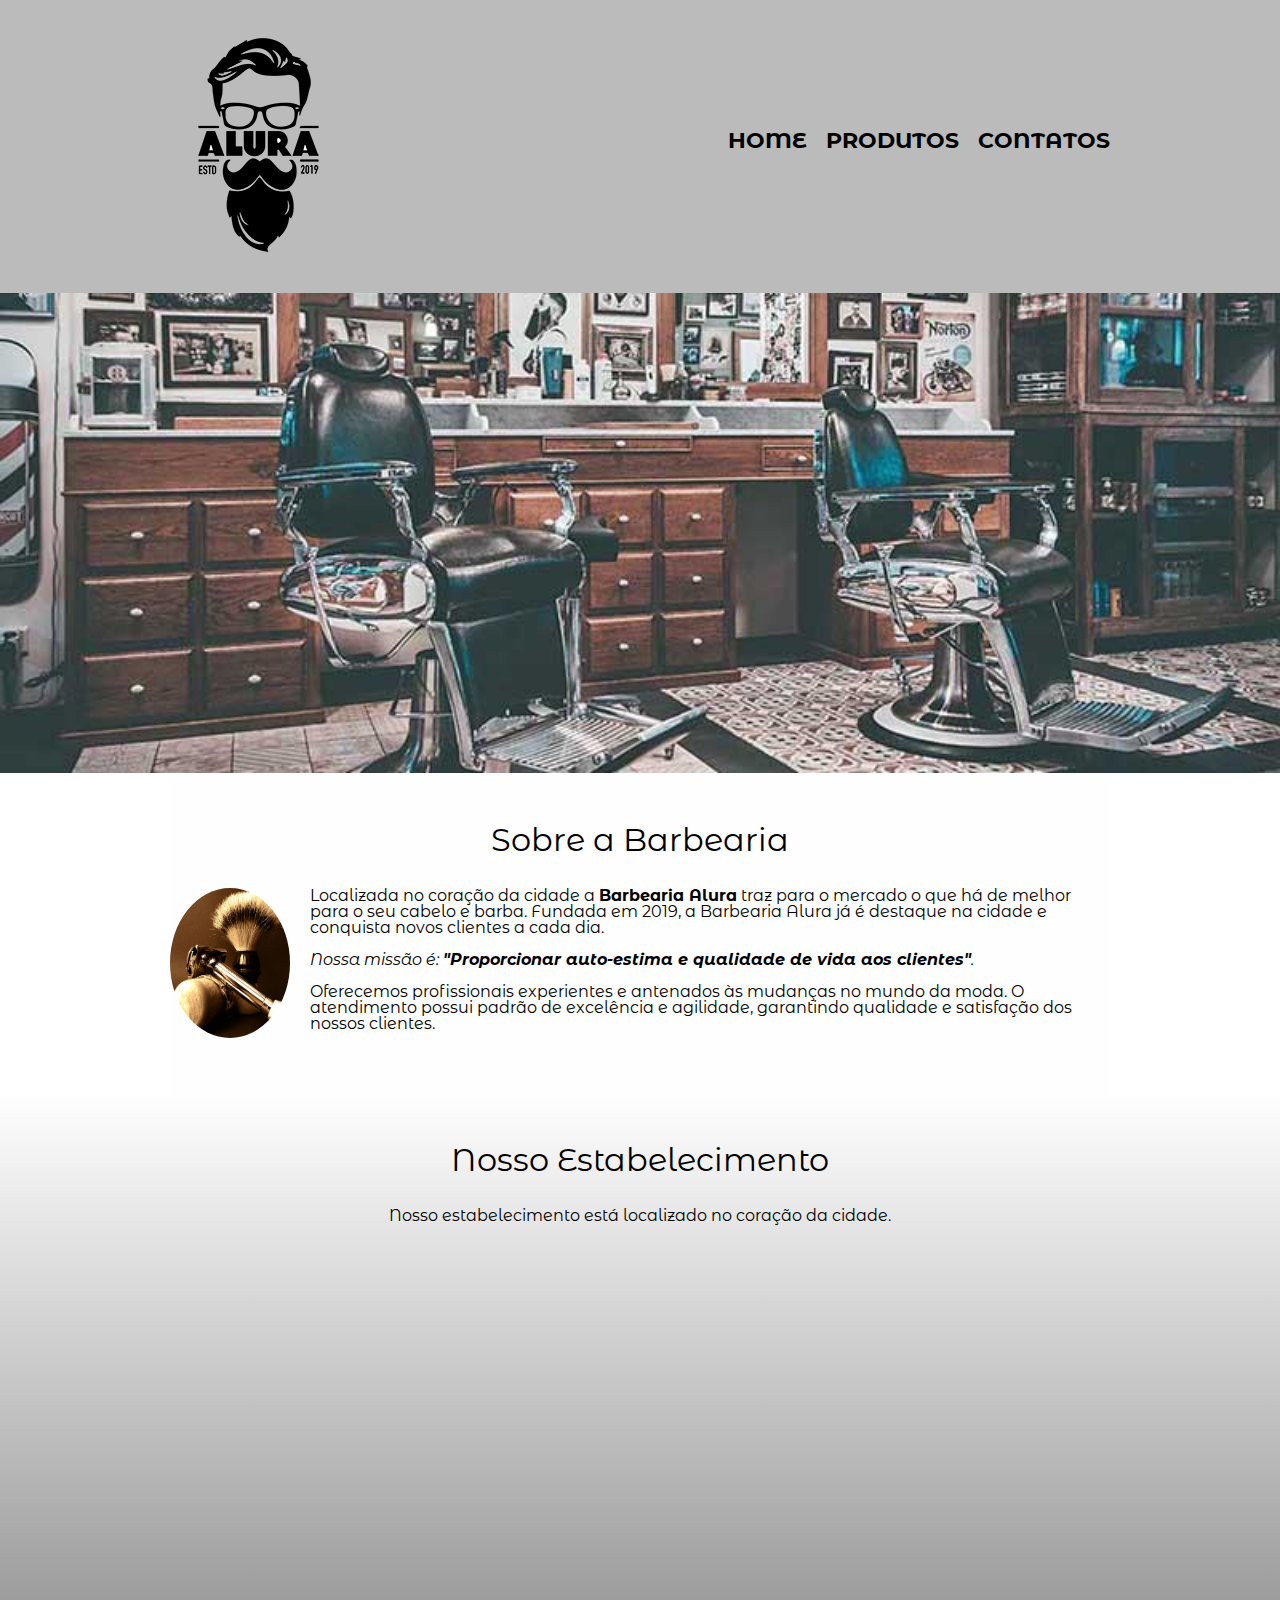
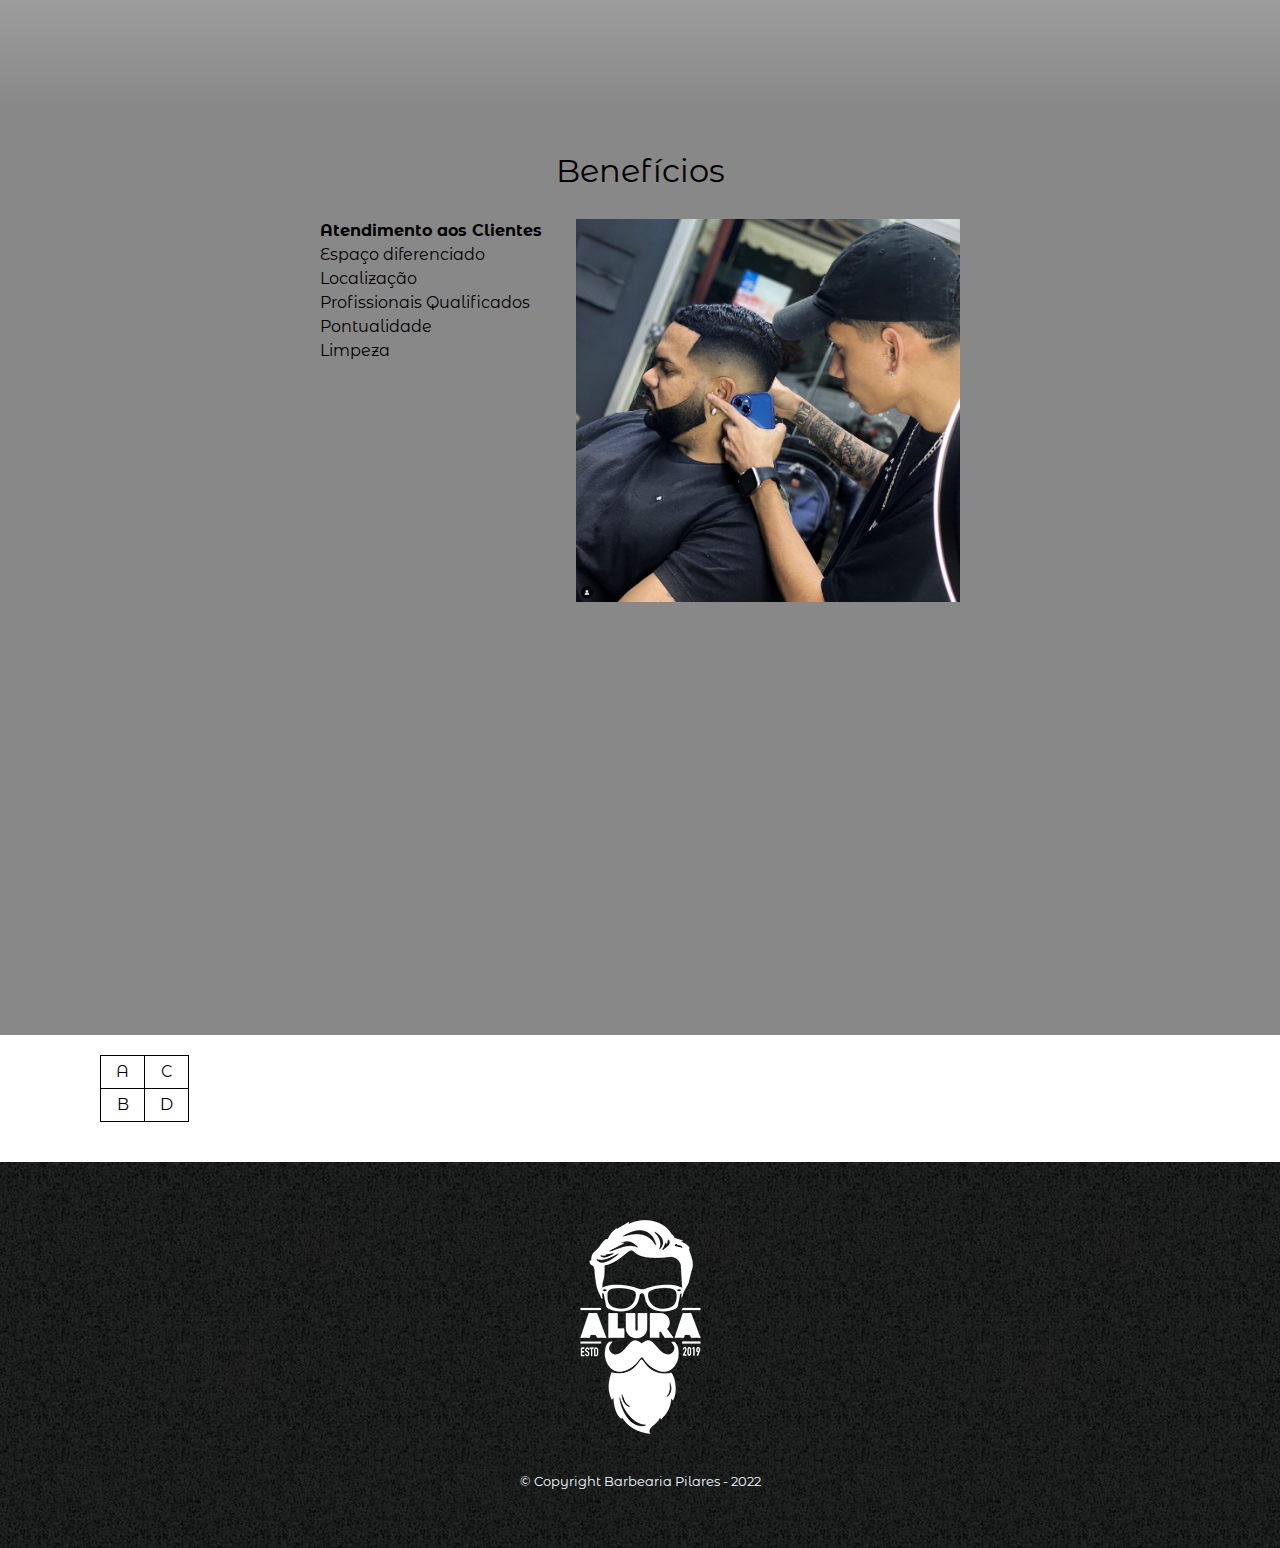
<file: index.html>
<!DOCTYPE html>
<html lang="pt-br">
	<head>
		<meta charset="UTF-8">
		<title>Barbearia Alura</title>
		<link rel="stylesheet" href="css/reset.css">           
		<link rel="stylesheet" href="css/style.css">
		<link href="https://fonts.googleapis.com/css2?family=Montserrat+Alternates:wght@500&display=swap" rel="stylesheet">

	</head>

	<body >
		<header>
			<div class="inicio">
				<h1><img src="img/logo.png" alt="Logo da Barbearia Alura"></h1>
				<nav>
					<ul>
						<li><a href="index.html">Home</a></li>
						<li><a href="produtos_pilares.html">Produtos</a></li>
						<li><a href="contato.html">Contatos</a></li>
					</ul>
				</nav>
			</div>
		</header>

		<img class="banner" src="img/banner.jpg">

		<main>
			<section class="principal">
				<h2 class="titulo-principal">Sobre a Barbearia</h2>
				
				<img class="utensilios" src="img/utensilios.jpg" alt="utensilios" >
		
				<p>Localizada no coração da cidade a <strong>Barbearia Alura</strong> traz para o mercado o que há de melhor para o seu cabelo e barba. Fundada em 2019, a Barbearia Alura já é destaque na cidade e conquista novos clientes a cada dia.</p>

				<p id="missao"><em>Nossa missão é: <strong>"Proporcionar auto-estima e qualidade de vida aos clientes"</strong>.</em></p>

				<p>Oferecemos profissionais experientes e antenados às mudanças no mundo da moda. O atendimento possui padrão de excelência e agilidade, garantindo qualidade e satisfação dos nossos clientes.</p>
			</section>

			<section class="mapa">

				<h3 class="titulo-principal">Nosso Estabelecimento</h3>
				<p>Nosso estabelecimento está localizado no coração da cidade.</p>

				<div class="mapa-conteudo">
					<iframe src="https://www.google.com/maps/embed?pb=!1m18!1m12!1m3!1d3819.4458687397732!2d-49.24395619919713!3d-16.804222742411763!2m3!1f0!2f0!3f0!3m2!1i1024!2i768!4f13.1!3m3!1m2!1s0x935efb6269103251%3A0x2b256b71d7128dec!2sMR%20Barbearia!5e0!3m2!1spt-BR!2sbr!4v1678486482690!5m2!1spt-BR!2sbr" width="100%" height="400" style="border:0;" allowfullscreen="" loading="lazy" referrerpolicy="no-referrer-when-downgrade"></iframe>

					
				</div>
			</section>
			
			<section class="beneficios">
				<h3 class="titulo-principal">Benefícios</h3>

				<div class="conteudo-beneficios">
					<ul class="lista-beneficios">
						<li class="itens">Atendimento aos Clientes</li>
						<li class="itens">Espaço diferenciado</li>
						<li class="itens">Localização</li>
						<li class="itens">Profissionais Qualificados</li>
						<li class="itens">Pontualidade</li>
						<li class="itens">Limpeza</li>
					</ul><img src="img/marcos.jpeg" class="imagem-beneficios">
			</div>
			
			<div class="video">
				<iframe width="560" height="315" src="https://www.youtube.com/embed/wcVVXUV0YUY" frameborder="0" allow="accelerometer; autoplay; encrypted-media; gyroscope; picture-in-picture" allowfullscreen></iframe>

			</div>
		</section>
		<table>

			<tr><th>A</th><th>C</th></tr>
	   
			<tr><th>B</th><th>D</th></tr>
	   
	   </table>
	</main>
		<footer>
			<img src="img/logo-branco.png" alt="Logo da Barbeareia Alura">
			<p class="Copyright"> &copy; Copyright Barbearia Pilares - 2022
		</footer>
	</body>
</html>
</file>
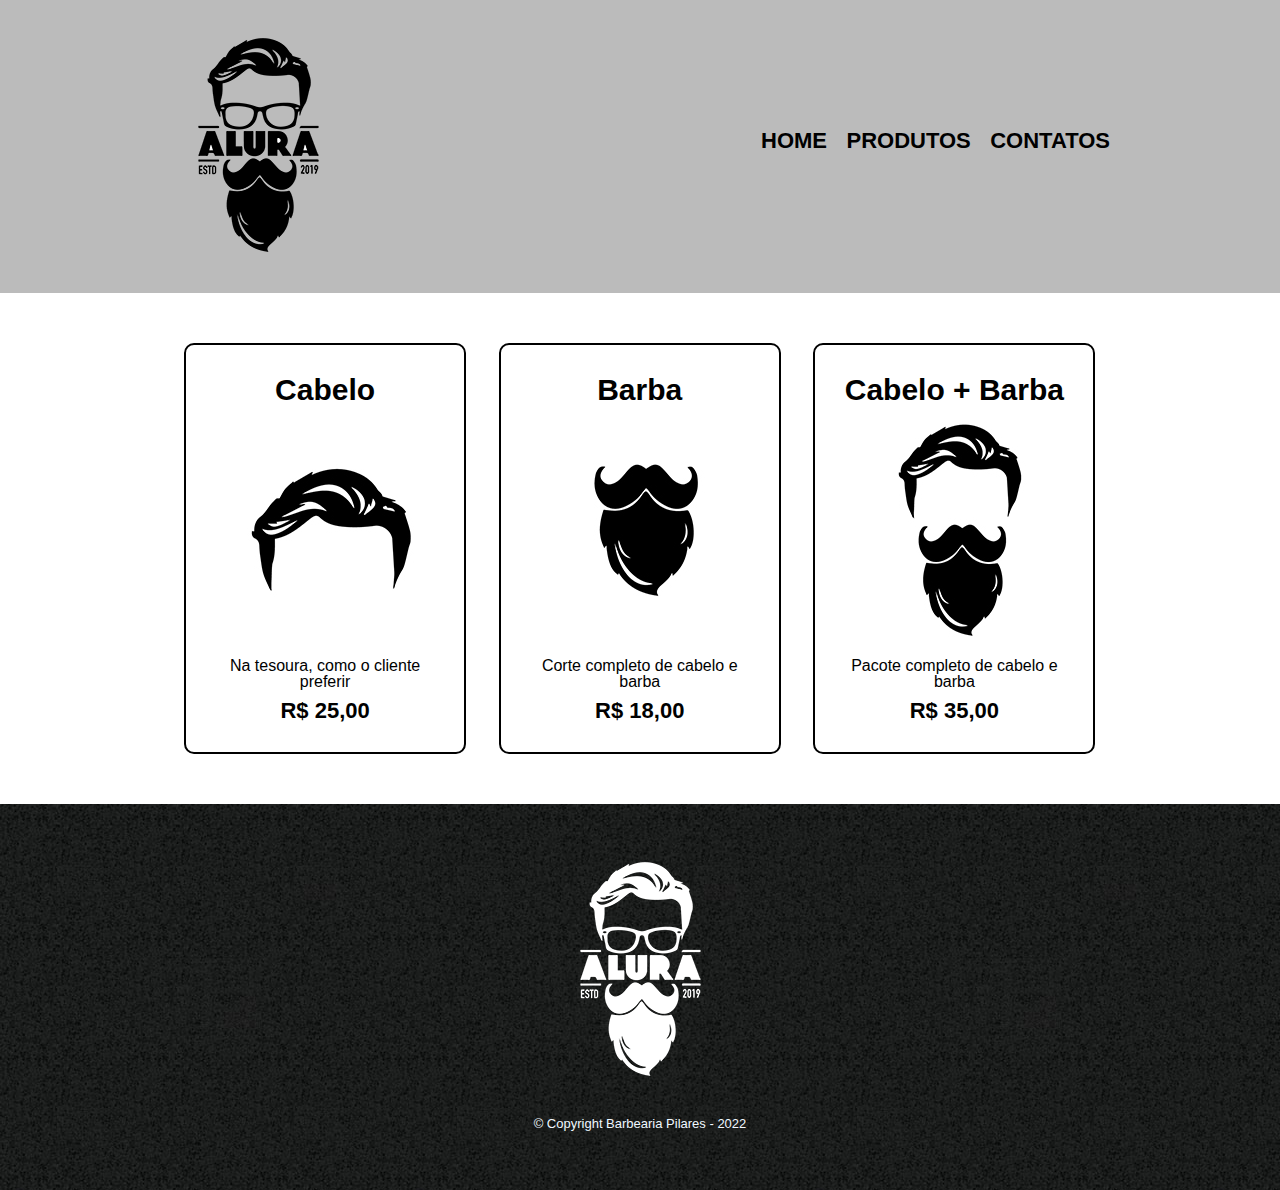
<file: produtos_pilares.html>
<!DOCTYPE html>
<html>

<head>
    <meta charset="UTF-8">
    <title>Produtos - Pilres</title>
    <link rel="stylesheet" href="css/reset.css">
    <link rel="stylesheet" href="css/style.css">
</head>

<body>
    <header>
        <div class="inicio">
            <h1><img src="img/logo.png"></h1>
            <nav>
                <ul>
                    <li><a href="index.html">Home</a></li>
                    <li><a href="produtos_pilares.html">Produtos</a></li>
                    <li><a href="contato.html">Contatos</a></li>
                </ul>
            </nav>
        </div>
    </header>

    <main>
        <ul class="produtos">
            <li>
                <h2>Cabelo</h2>
                <img src="img/cabelo.jpg">
                <p class="produto-descricao">Na tesoura, como o cliente preferir</p>
                <p class="produto-preco">R$ 25,00</p>
            </li>
            <li>
                <h2>Barba</h2>
                <img src="img/barba.jpg">
                <p class="produto-descricao">Corte completo de cabelo e barba</p>
                <p class="produto-preco">R$ 18,00</p>
            </li>
            <li>
                <h2>Cabelo + Barba</h2>
                <img src="img/cabelo+barba.jpg">
                <p class="produto-descricao">Pacote completo de cabelo e barba</p>
                <p class="produto-preco">R$ 35,00</p>
            </li>
        </ul>
    </main>

    <footer>
        <img src="img/logo-branco.png">
        <p class="Copyright"> &copy; Copyright Barbearia Pilares - 2022
    </footer>
</body>

</html>
</file>
<file: css/style.css>
body{
    font-family: 'Montserrat Alternates', sans-serif;

}

header {
    background: #bbbbbb;
    padding: 20px 0;
}

.inicio {
    position: relative;
    width: 940px;
    margin: 0 auto; 

}

nav {
    position: absolute;
    top: 110px;
    right: 0;
}

nav li {
    display: inline;
    margin: 0 0 0 15px;
}

nav a {
    text-transform: uppercase;
    color: #000000;
    font-weight: bold;
    font-size: 22px;
    text-decoration: none;
}

nav a:hover{
    color:  rgb(122, 154, 243);
    text-decoration: underline ;
}

.utensilios{

    border-radius: 50%;
    width: 200px;
    height: 150px
}

.produtos {
    width: 940px;
    margin: 0 auto;
    padding: 50px 0;
}

.produtos li {
    display: inline-block;
    text-align: center;
    width: 30%;
    vertical-align: top;
    margin: 0 1.5%;
    padding: 30px 20px;
    box-sizing: border-box;
    border: 2px solid #000000;
    border-radius: 10px;
}

.produtos li:hover{
    border-color: rgb(122, 154, 243);
}

.produtos li:active{
    border-color: rgb(0, 217, 255);
}

.produtos li:hover h2 {
    font-size: 34px;
}

.produtos h2 {
    font-size: 30px;
    font-weight: bold;
}

.produtos-descricao {
    font-size: 18px;
}

.produto-preco {
    font-size: 22px;
    font-weight: bold;
    margin-top: 10px;
}

footer {
    text-align: center;
    background: url("../img/bg.jpg");
    padding:40px 0;
}
.Copyright {
    color: aliceblue;
    font-size: 13px;
    margin:20px 0;
}
  
form {
    margin:40px 100px;
}

form label, form legend {
     display: block;
    font-size: 20px;
    margin: 0 0 10px;
}

.iput-padrao {
    display: block;
    margin: 0 0 20px;
    padding: 10px 25px;
    width: 50%;
}

.chekbox {
    margin: 40%;
}

.enviar{
    width: 40%;
    padding: 15px 0;
    background: orange;
    color: white;
    font-weight: bold;
    font-size: 18px;
    border: none;
    border-radius: 5px;
    transition: 1s all;
    cursor: pointer;
}

.enviar:hover{
    background: darkorange;
    transform: rotate(1000deg) scale(1.2);
}

table {
    margin: 20px 100px 40px;

}

thead {
    background-color: #555555;
    color:white;
    font-weight: bold;
}

td, th {
    border: 1px solid #000000;
    padding: 8px 15px;
}



/*CSS PAGINA PRINCIPAL*/

.banner{
    width: 100%;
}

.titulo-principal{
    text-align: center;
    font-size: 2em;
    margin: 0 0 1em;
    clear:left;

}

.principal{
    padding: 3em 0;
    background: #fefefe ;
    width: 940px;
    margin: 0 auto;
}

.principal p {
    margin: 0 0 1em;

}

.principal strong{
    font-weight: bold;
}

.principal em {
    font-style: italic ;
}

.utensilios{
    width:120px;
    float: left;
    margin: 0 20px 20px 0;
}

.mapa {
    padding: 3em 0; 
   background: linear-gradient(#fefefe, #888888);
}

.mapa p {
    margin: 0 0 2em;
    text-align:center;
}

.mapa-conteudo{
    width: 940px;
    margin: 0 auto;
}

.beneficios{
    padding: 3em 0;
    background: #888888;

}

.conteudo-beneficios{
    width: 640px;
    margin: 0 auto;
}

.lista-beneficios{
    width: 40%;
    display: inline-block;
    vertical-align: top;
}

.itens{
    line-height: 1.5;
}

.itens:first-child{
    font-weight: bold;
}

.imagem-beneficios{
    width: 60%;
}

.video {
    width: 560px;
    margin: 2em auto;
}
</file>
